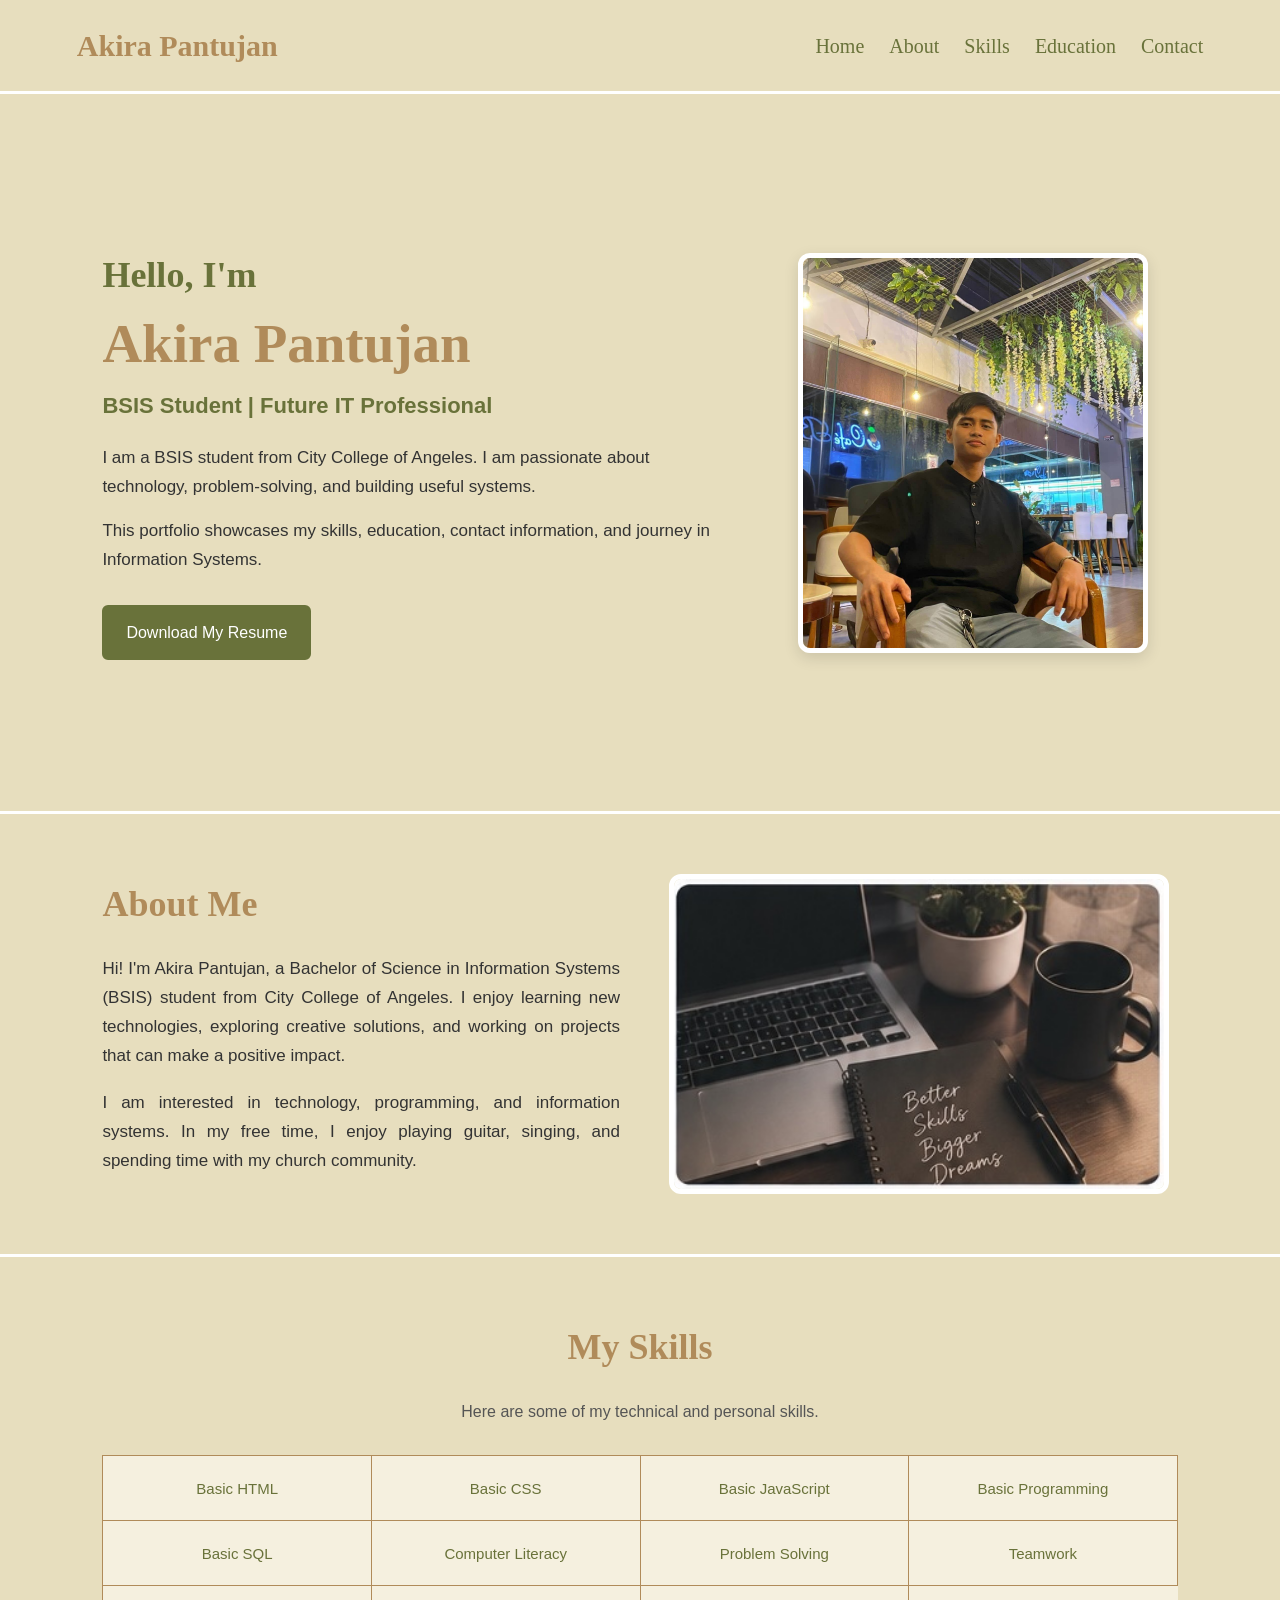
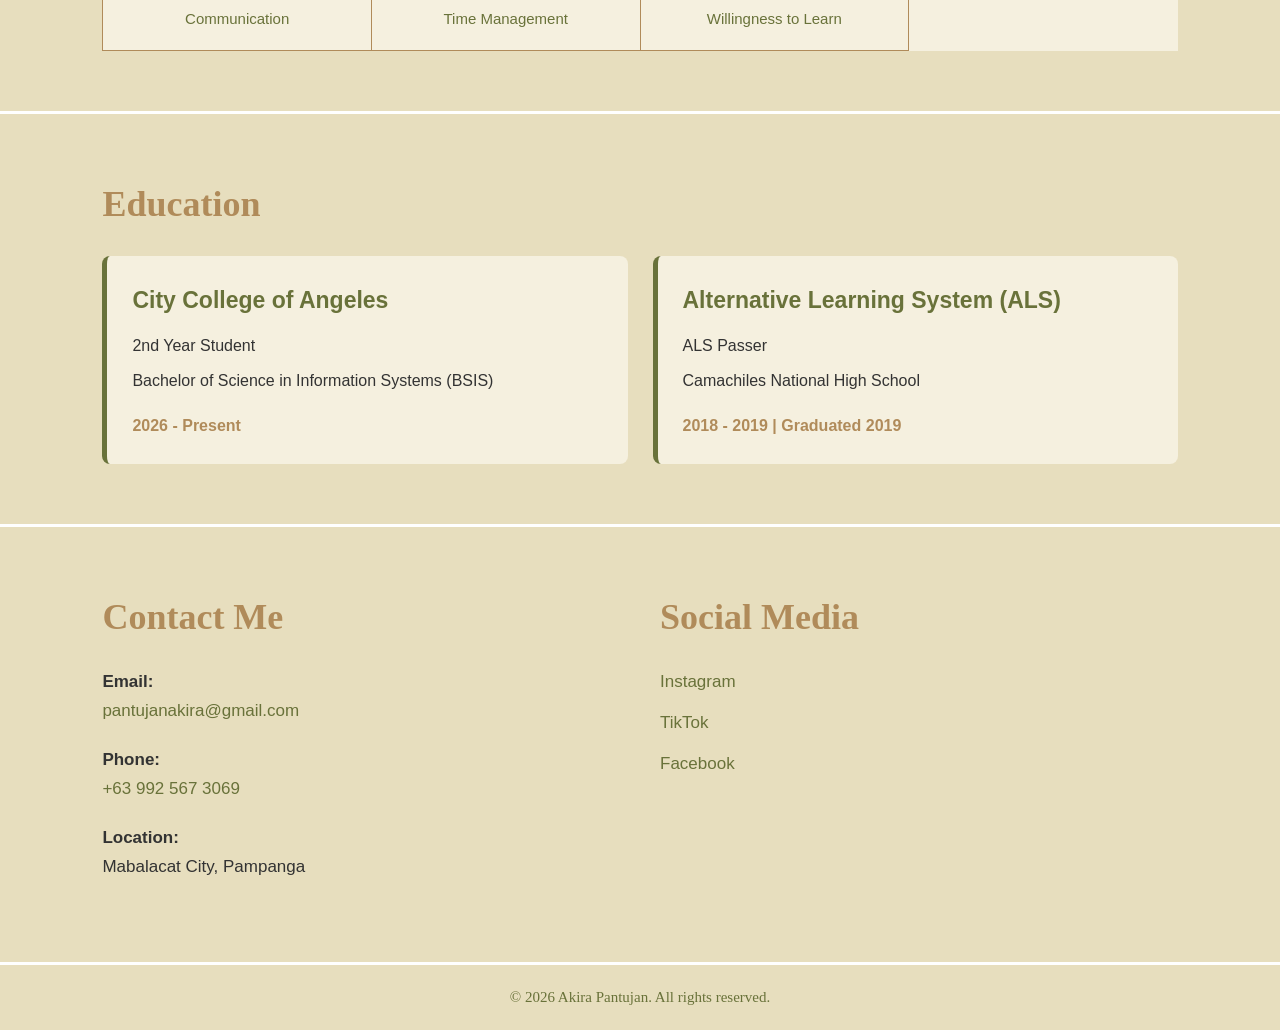
<file: index.html>
<!DOCTYPE html>
<html>
<head>
    
    <title>Akira Pantujan | Portfolio</title>
    <link rel="stylesheet" href="css/style.css">
</head>
<body>

    <!-- HEADER -->
    <header class="header">
        <div class="logo">Akira Pantujan</div>

        <nav>
            <a href="#home">Home</a>
            <a href="#about">About</a>
            <a href="#skills">Skills</a>
            <a href="#education">Education</a>
            <a href="#contact">Contact</a>
        </nav>
    </header>

    <!-- HOME -->
    <section id="home" class="home section">
        <div class="home-text">
            <h2>Hello, I'm</h2>
            <h1>Akira Pantujan</h1>
            <h3>BSIS Student | Future IT Professional</h3>

            <p>
                I am a BSIS student from City College of Angeles.
                I am passionate about technology, problem-solving,
                and building useful systems.
            </p>

            <p>
                This portfolio showcases my skills, education,
                contact information, and journey in Information Systems.
            </p>

            <a class="resume-button" href="resume.html" target="_blank">
                Download My Resume
            </a>
        </div>

        <div class="home-image">
            <img src="assets/Photo of Akira.jpg"
                 alt="Photo of Akira Pantujan">
        </div>
    </section>

    <!-- ABOUT -->
    <section id="about" class="section about">
        <div class="about-text">
            <h2>About Me</h2>

            <p>
                Hi! I'm Akira Pantujan, a Bachelor of Science in
                Information Systems (BSIS) student from City College
                of Angeles. I enjoy learning new technologies,
                exploring creative solutions, and working on projects
                that can make a positive impact.
            </p>

            <p>
                I am interested in technology, programming, and
                information systems. In my free time, I enjoy playing
                guitar, singing, and spending time with my church community.
            </p>
        </div>

        <div class="about-image">
            <img src="assets/Laptop.jpg"
                 alt="Laptop and workspace">
        </div>
    </section>

    <!-- SKILLS -->
    <section id="skills" class="section skills">
        <h2>My Skills</h2>

        <p class="section-description">
            Here are some of my technical and personal skills.
        </p>

        <div class="skills-grid">
            <div class="skill">Basic HTML</div>
            <div class="skill">Basic CSS</div>
            <div class="skill">Basic JavaScript</div>
            <div class="skill">Basic Programming</div>
            <div class="skill">Basic SQL</div>
            <div class="skill">Computer Literacy</div>
            <div class="skill">Problem Solving</div>
            <div class="skill">Teamwork</div>
            <div class="skill">Communication</div>
            <div class="skill">Time Management</div>
            <div class="skill">Willingness to Learn</div>
        </div>
    </section>

    <!-- EDUCATION -->
    <section id="education" class="section education">
        <h2>Education</h2>

        <div class="education-container">
            <div class="education-item">
                <h3>City College of Angeles</h3>
                <p>2nd Year Student</p>
                <p>
                    Bachelor of Science in Information Systems (BSIS)
                </p>
                <strong>2026 - Present</strong>
            </div>

            <div class="education-item">
                <h3>Alternative Learning System (ALS)</h3>
                <p>ALS Passer</p>
                <p>Camachiles National High School</p>
                <strong>2018 - 2019 | Graduated 2019</strong>
            </div>
        </div>
    </section>

    <!-- CONTACT -->
    <section id="contact" class="section contact">
        <div class="contact-info">
            <h2>Contact Me</h2>

            <p>
                <strong>Email:</strong><br>
                <a href="mailto:pantujanakira@gmail.com">
                    pantujanakira@gmail.com
                </a>
            </p>

            <p>
                <strong>Phone:</strong><br>
                <a href="tel:+639925673069">
                    +63 992 567 3069
                </a>
            </p>

            <p>
                <strong>Location:</strong><br>
                Mabalacat City, Pampanga
            </p>
        </div>

        <div class="social-media">
            <h2>Social Media</h2>

            <a href="https://www.instagram.com/akiralleno/"
               target="_blank">
                Instagram
            </a>

            <a href="https://www.tiktok.com/@akiralleno91"
               target="_blank">
                TikTok
            </a>

            <a href="https://www.facebook.com/jakirolang/"
               target="_blank">
                Facebook
            </a>
        </div>
    </section>

    <!-- FOOTER -->
    <footer>
        <p>&copy; 2026 Akira Pantujan. All rights reserved.</p>
    </footer>

</body>
</html>
</file>
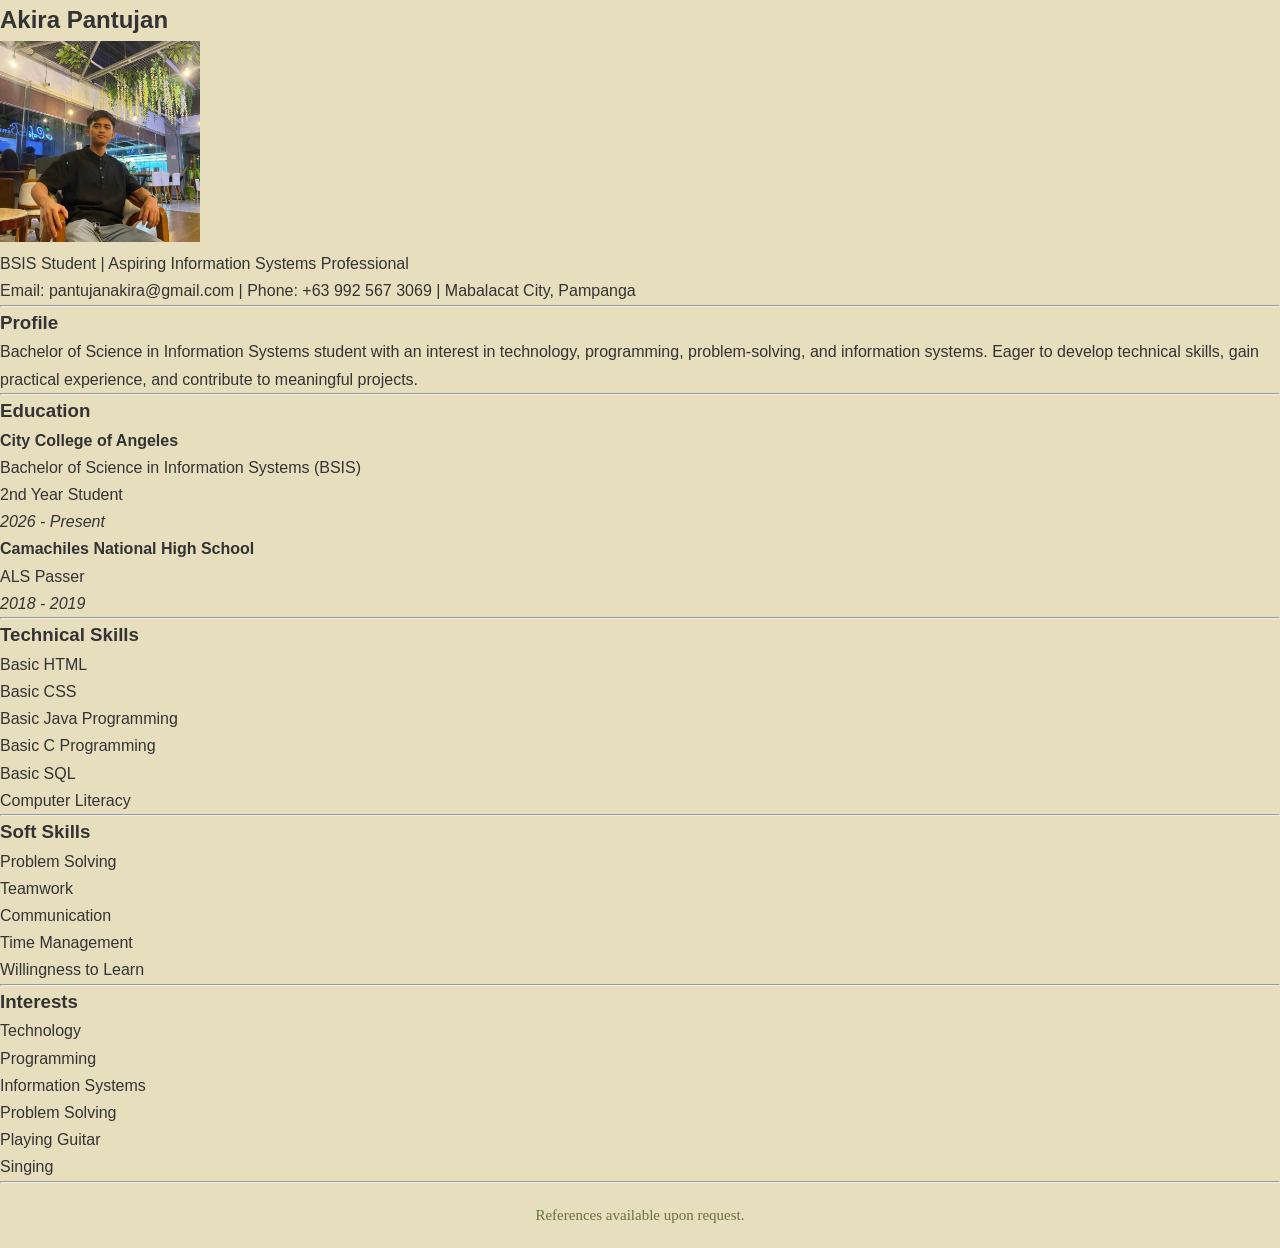
<file: resume.html>
<!DOCTYPE html>
<html>
<head>
    <link rel="stylesheet" href="css/style.css">
    <title>Akira Pantujan - Resume</title>
</head>
<body>
    
        <h2>Akira Pantujan</h2>
     <img src="assets/Photo of Akira.jpg" alt="Photo of Akira Pantujan" width="200"> <br>
        <p>
            BSIS Student | Aspiring Information Systems Professional
        <br>
            Email: pantujanakira@gmail.com |
            Phone: +63 992 567 3069 |
            Mabalacat City, Pampanga
        </pr>
    
    <hr>
    <h3>Profile</h3>
    <p>
            Bachelor of Science in Information Systems student with an
            interest in technology, programming, problem-solving,
            and information systems. Eager to develop technical skills,
            gain practical experience, and contribute to meaningful projects.
    </p>
    <hr>
    <h3>Education</h3>
    <b>City College of Angeles</b>
    <p>
            Bachelor of Science in Information Systems (BSIS)
            <br>
            2nd Year Student
            <br>
            <i>2026 - Present</i>
    </p>

    <b>Camachiles National High School</b>
    <p>
            ALS Passer
            <br>
            <i>2018 - 2019</i>
    </p>
    <hr>
    <h3>Technical Skills</h3>
    <ul>
        <li>Basic HTML</li>
        <li>Basic CSS</li>
        <li>Basic Java Programming</li>
        <li>Basic C Programming</li>
        <li>Basic SQL</li>
        <li>Computer Literacy</li>
    </ul>
    <hr>
    <h3>Soft Skills</h3>
    <ul>
        <li>Problem Solving</li>
        <li>Teamwork</li>
        <li>Communication</li>
        <li>Time Management</li>
        <li>Willingness to Learn</li>
    </ul>
    <hr>
    <h3>Interests</h3>
    <ul>
        <li>Technology</li>
        <li>Programming</li>
        <li>Information Systems</li>
        <li>Problem Solving</li>
        <li>Playing Guitar</li>
        <li>Singing</li>
    </ul>
    <hr>

    <footer>
        References available upon request.
    </footer>
</body>
</html>
</file>
<file: css/style.css>
* {
    margin: 0;
    padding: 0;
    box-sizing: border-box;
    scroll-behavior: smooth;
}
body {
    background-color: #e7debe;
    color: #333;
    font-family: Arial, sans-serif;
    line-height: 1.7;
}
.header {
    display: flex;
    align-items: center;
    justify-content: space-between;
    flex-wrap: wrap;
    gap: 20px;
    padding: 20px 6%;
    border-bottom: 3px solid white;
    background-color: #e7debe;
}

.logo {
    color: #b08b5a;
    font-family: Georgia, "Times New Roman", serif;
    font-size: 30px;
    font-weight: bold;
}

nav {
    display: flex;
    flex-wrap: wrap;
    gap: 25px;
}
nav a {
    color: #69723a;
    font-family: Georgia, "Times New Roman", serif;
    font-size: 20px;
    text-decoration: none;
    transition: color 0.3s;
}

nav a:hover {
    color: #b08b5a;
}
.section {
    padding: 60px 8%;
    border-bottom: 3px solid white;
}

.section h2 {
    color: #b08b5a;
    font-family: Georgia, "Times New Roman", serif;
    font-size: 36px;
    margin-bottom: 20px;
}
.home {
    display: grid;
    grid-template-columns: 1.2fr 0.8fr;
    align-items: center;
    gap: 50px;
    min-height: 80vh;
}

.home-text h2 {
    color: #69723a;
    margin-bottom: 5px;
}

.home-text h1 {
    color: #b08b5a;
    font-family: Georgia, "Times New Roman", serif;
    font-size: clamp(36px, 5vw, 55px);
    line-height: 1.2;
    margin-bottom: 10px;
}

.home-text h3 {
    color: #69723a;
    font-size: 22px;
    margin-bottom: 20px;
}

.home-text p {
    font-size: 17px;
    margin-bottom: 15px;
}

.resume-button {
    display: inline-block;
    margin-top: 15px;
    padding: 12px 22px;
    background-color: #69723a;
    color: white;
    border: 2px solid #69723a;
    border-radius: 6px;
    font-size: 16px;
    text-decoration: none;
    transition: 0.3s;
}

.resume-button:hover {
    background-color: #b08b5a;
    border-color: #b08b5a;
}

.home-image {
    display: flex;
    justify-content: center;
}

.home-image img {
    width: 100%;
    max-width: 350px;
    height: 400px;
    object-fit: cover;
    border: 5px solid white;
    border-radius: 12px;
    box-shadow: 0 5px 15px rgba(0, 0, 0, 0.12);
}
.about {
    display: grid;
    grid-template-columns: 1fr 1fr;
    align-items: center;
    gap: 40px;
}

.about-text p {
    font-size: 17px;
    margin-bottom: 18px;
    text-align: justify;
}

.about-image {
    display: flex;
    justify-content: center;
}

.about-image img {
    width: 100%;
    max-width: 500px;
    height: 320px;
    object-fit: cover;
    border: 5px solid white;
    border-radius: 12px;
}
.skills h2 {
    text-align: center;
}

.section-description {
    text-align: center;
    margin-bottom: 30px;
    color: #555;
}

.skills-grid {
    display: grid;
    grid-template-columns: repeat(4, minmax(0, 1fr));
    border-top: 1px solid #b08b5a;
    border-left: 1px solid #b08b5a;
    background-color: #f5f0df;
}
.skill {
    display: flex;
    align-items: center;
    justify-content: center;
    min-height: 65px;
    padding: 12px;
    text-align: center;
    border-right: 1px solid #b08b5a;
    border-bottom: 1px solid #b08b5a;
    color: #69723a;
    font-size: 15px;
    transition: background-color 0.3s;
}
.skill:hover {
    background-color: #e2d4ae;
}
.education-container {
    display: grid;
    grid-template-columns: repeat(2, minmax(0, 1fr));
    gap: 25px;
}
.education-item {
    padding: 25px;
    background-color: #f5f0df;
    border-left: 5px solid #69723a;
    border-radius: 8px;
}
.education-item h3 {
    color: #69723a;
    font-size: 23px;
    margin-bottom: 12px;
}
.education-item p {
    font-size: 16px;
    margin-bottom: 8px;
}
.education-item strong {
    display: inline-block;
    color: #b08b5a;
    margin-top: 10px;
}
.contact {
    display: grid;
    grid-template-columns: 1fr 1fr;
    gap: 40px;
}
.contact-info p {
    font-size: 17px;
    margin-bottom: 20px;
}
.contact-info a {
    color: #69723a;
    text-decoration: none;
    overflow-wrap: anywhere;
}
.contact-info a:hover {
    color: #b08b5a;
    text-decoration: underline;
}
.social-media {
    display: flex;
    flex-direction: column;
    align-items: flex-start;
}
.social-media a {
    color: #69723a;
    font-size: 17px;
    margin-bottom: 12px;
    text-decoration: none;
    transition: color 0.3s;
}
.social-media a:hover {
    color: #b08b5a;
    text-decoration: underline;
}

footer {
    text-align: center;
    padding: 20px;
    color: #69723a;
    font-family: Georgia, "Times New Roman", serif;
    font-size: 15px;
}
</file>
